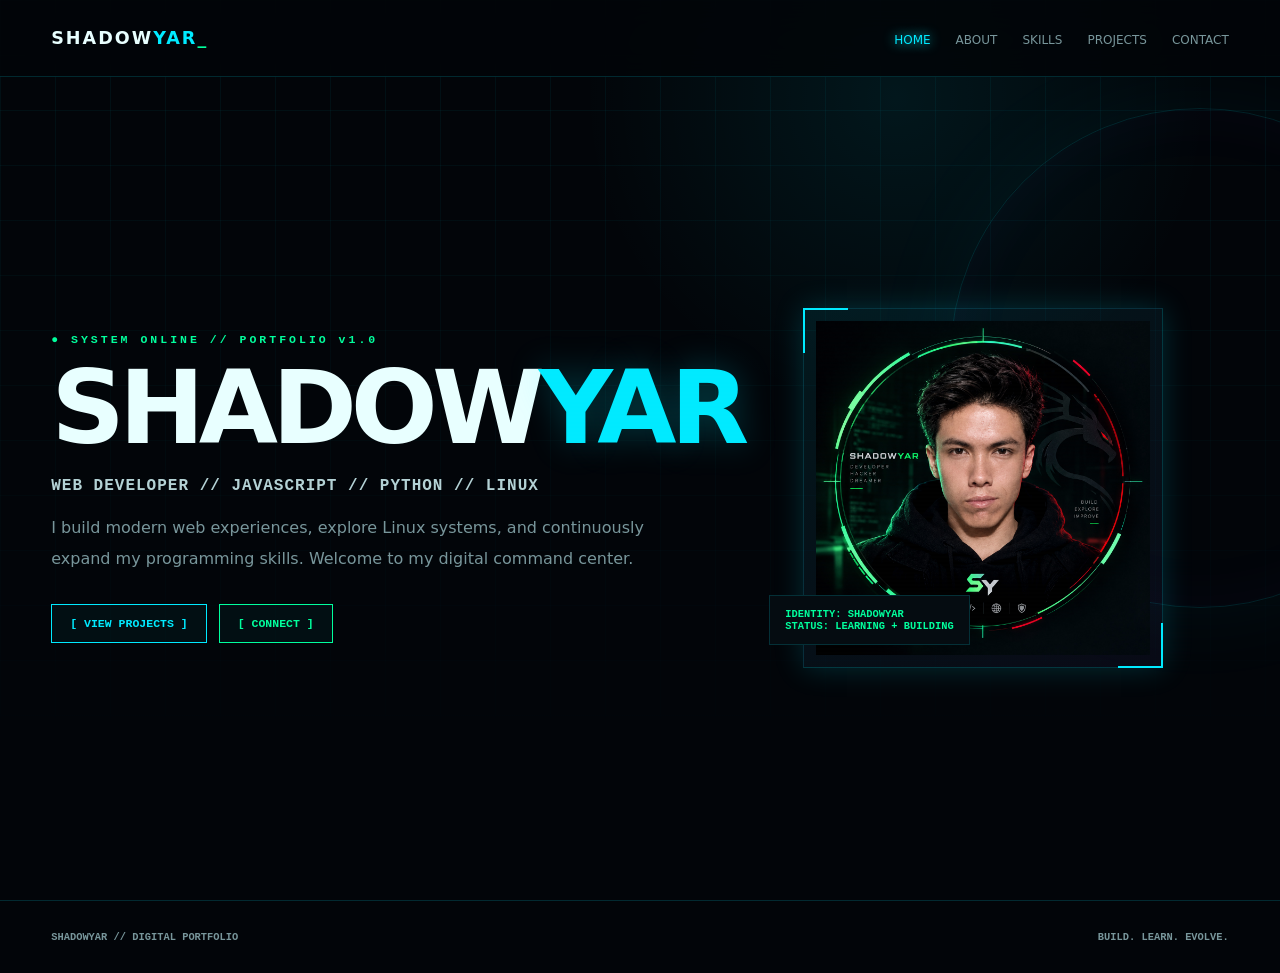
<file: index.html>
<!DOCTYPE html>
<html lang="en">
<head>
    <!-- Document metadata helps browsers render the page correctly on all screen sizes. -->
    <meta charset="UTF-8">
    <meta name="viewport" content="width=device-width, initial-scale=1.0">
    <meta name="description" content="ShadowYar's personal portfolio for web development, programming and Linux learning.">
    <title>Home // ShadowYar</title>
    <!-- All pages share one stylesheet to keep the design consistent. -->
    <link rel="stylesheet" href="style.css">
</head>
<body>
    <!-- Shared navigation appears on every page. The menu button is controlled by app.js. -->
    <header class="site-header">
        <div class="wrap nav">
            <a class="logo" href="index.html" aria-label="ShadowYar home">SHADOW<strong>YAR</strong><span>_</span></a>
            <button class="menu" type="button" aria-label="Toggle navigation" aria-expanded="false" aria-controls="primary-navigation">
                <span aria-hidden="true">☰</span>
            </button>
            <nav id="primary-navigation" aria-label="Main navigation">
                <ul>
                        <li><a class="active" href="index.html" aria-current="page">HOME</a></li>
                        <li><a class="" href="about.html">ABOUT</a></li>
                        <li><a class="" href="skills.html">SKILLS</a></li>
                        <li><a class="" href="projects.html">PROJECTS</a></li>
                        <li><a class="" href="contact.html">CONTACT</a></li>
                </ul>
            </nav>
        </div>
    </header>

        <!-- Main hero section introduces the portfolio owner and primary links. -->
        <main class="hero">
            <!-- Decorative background elements are hidden from assistive technology. -->
            <div class="grid" aria-hidden="true"></div>
            <div class="orb" aria-hidden="true"></div>

            <div class="wrap hero-grid">
                <section class="hero-copy" aria-labelledby="hero-title">
                    <p class="kicker">● SYSTEM ONLINE // PORTFOLIO v1.0</p>
                    <h1 id="hero-title">SHADOW<span>YAR</span></h1>
                    <p class="subtitle">WEB DEVELOPER // JAVASCRIPT // PYTHON // LINUX</p>
                    <p class="lead">
                        I build modern web experiences, explore Linux systems, and continuously
                        expand my programming skills. Welcome to my digital command center.
                    </p>

                    <!-- Primary actions link visitors to projects and contact information. -->
                    <div class="actions">
                        <a class="btn" href="projects.html">[ VIEW PROJECTS ]</a>
                        <a class="btn alt" href="contact.html">[ CONNECT ]</a>
                    </div>
                </section>

                <!-- Profile image and status badge form the visual focus of the hero. -->
                <div class="avatar">
                    <img src="profile.jpg" alt="ShadowYar profile photo">
                    <p class="badge">IDENTITY: SHADOWYAR<br>STATUS: LEARNING + BUILDING</p>
                </div>
            </div>
        </main>

    <!-- Shared footer keeps the site identity consistent across pages. -->
    <footer class="site-footer">
        <div class="wrap">
            <span>SHADOWYAR // DIGITAL PORTFOLIO</span>
            <span>BUILD. LEARN. EVOLVE.</span>
        </div>
    </footer>

    <!-- Keep JavaScript separate from HTML for easier maintenance. -->
    <script src="app.js" defer></script>
</body>
</html>
</file>
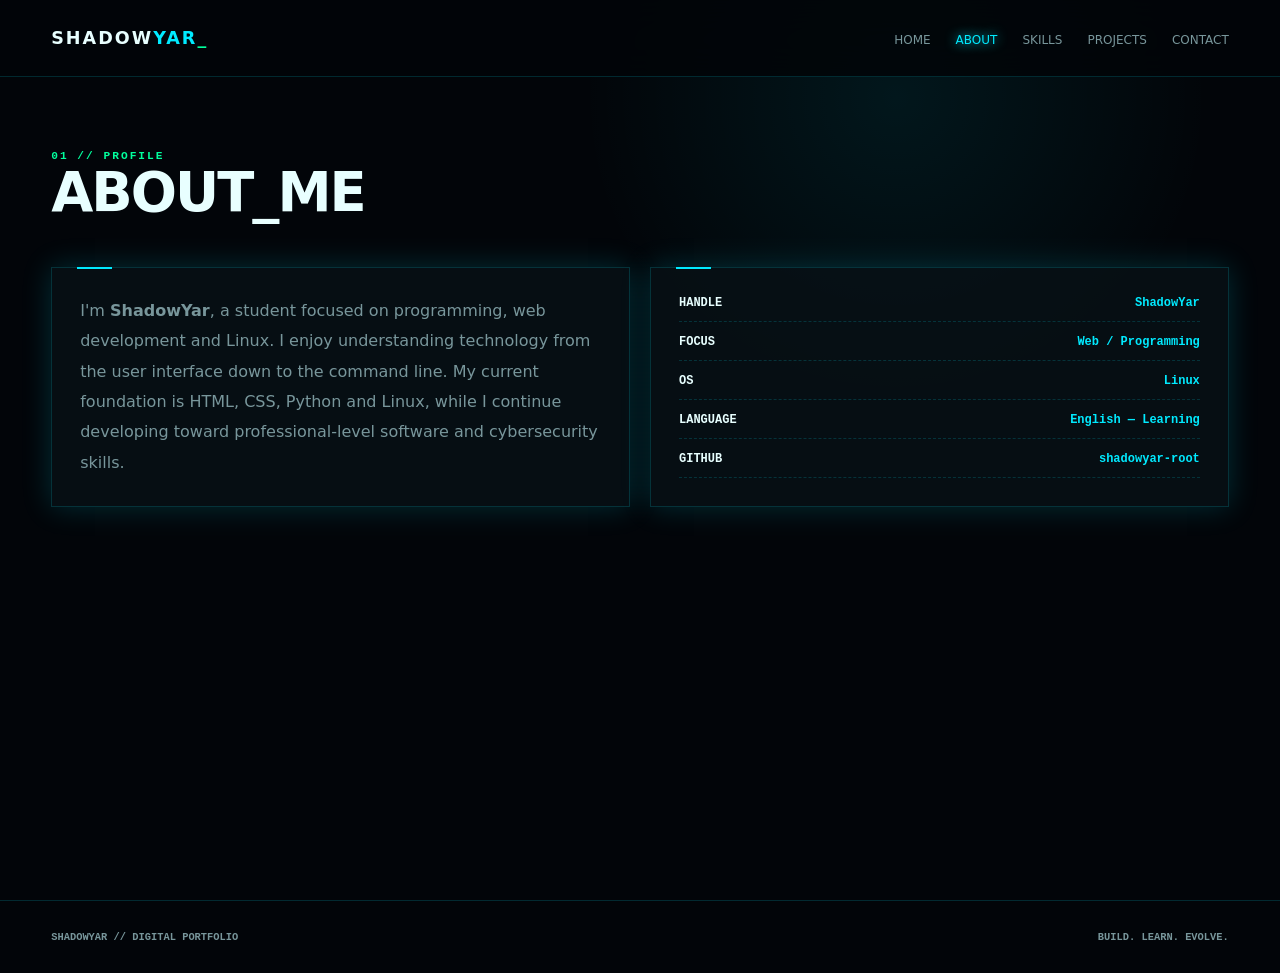
<file: about.html>
<!DOCTYPE html>
<html lang="en">
<head>
    <!-- Document metadata helps browsers render the page correctly on all screen sizes. -->
    <meta charset="UTF-8">
    <meta name="viewport" content="width=device-width, initial-scale=1.0">
    <meta name="description" content="ShadowYar's personal portfolio for web development, programming and Linux learning.">
    <title>About // ShadowYar</title>
    <!-- All pages share one stylesheet to keep the design consistent. -->
    <link rel="stylesheet" href="style.css">
</head>
<body>
    <!-- Shared navigation appears on every page. The menu button is controlled by app.js. -->
    <header class="site-header">
        <div class="wrap nav">
            <a class="logo" href="index.html" aria-label="ShadowYar home">SHADOW<strong>YAR</strong><span>_</span></a>
            <button class="menu" type="button" aria-label="Toggle navigation" aria-expanded="false" aria-controls="primary-navigation">
                <span aria-hidden="true">☰</span>
            </button>
            <nav id="primary-navigation" aria-label="Main navigation">
                <ul>
                        <li><a class="" href="index.html">HOME</a></li>
                        <li><a class="active" href="about.html" aria-current="page">ABOUT</a></li>
                        <li><a class="" href="skills.html">SKILLS</a></li>
                        <li><a class="" href="projects.html">PROJECTS</a></li>
                        <li><a class="" href="contact.html">CONTACT</a></li>
                </ul>
            </nav>
        </div>
    </header>

        <!-- About page: personal introduction and quick profile facts. -->
        <main class="page">
            <div class="wrap">
                <header class="page-head">
                    <p class="section-kicker">01 // PROFILE</p>
                    <h1 class="page-title">ABOUT_ME</h1>
                </header>

                <div class="grid2">
                    <article class="card">
                        <p class="about">
                            I'm <strong>ShadowYar</strong>, a student focused on programming, web
                            development and Linux. I enjoy understanding technology from the user
                            interface down to the command line. My current foundation is HTML, CSS,
                            Python and Linux, while I continue developing toward professional-level
                            software and cybersecurity skills.
                        </p>
                    </article>

                    <!-- These facts summarize the profile without adding unsupported claims. -->
                    <article class="card facts" aria-label="Profile facts">
                        <div class="fact"><span>HANDLE</span><span>ShadowYar</span></div>
                        <div class="fact"><span>FOCUS</span><span>Web / Programming</span></div>
                        <div class="fact"><span>OS</span><span>Linux</span></div>
                        <div class="fact"><span>LANGUAGE</span><span>English — Learning</span></div>
                        <div class="fact"><span>GITHUB</span><span>shadowyar-root</span></div>
                    </article>
                </div>
            </div>
        </main>

    <!-- Shared footer keeps the site identity consistent across pages. -->
    <footer class="site-footer">
        <div class="wrap">
            <span>SHADOWYAR // DIGITAL PORTFOLIO</span>
            <span>BUILD. LEARN. EVOLVE.</span>
        </div>
    </footer>

    <!-- Keep JavaScript separate from HTML for easier maintenance. -->
    <script src="app.js" defer></script>
</body>
</html>
</file>
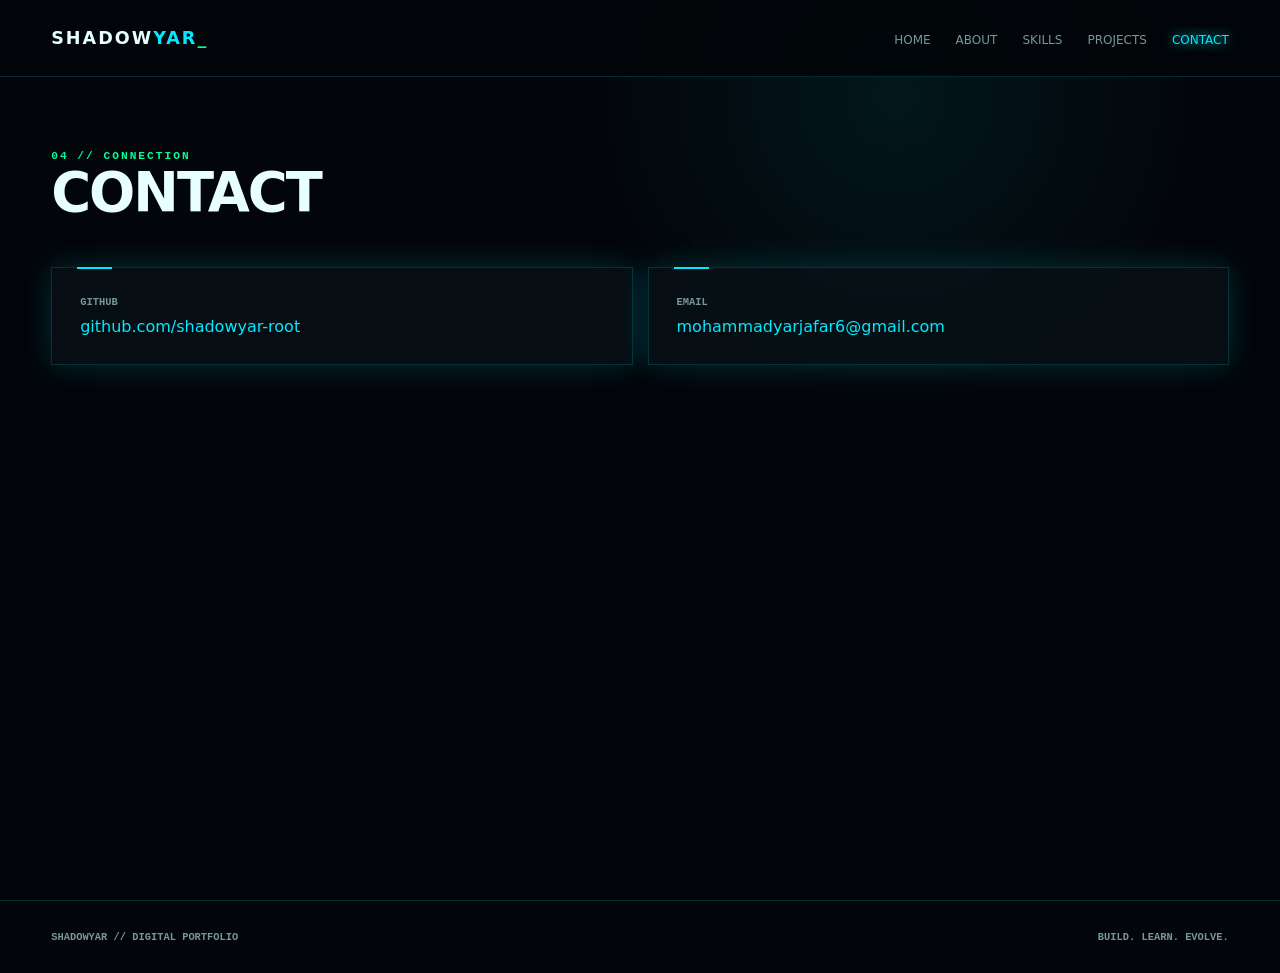
<file: contact.html>
<!DOCTYPE html>
<html lang="en">
<head>
    <!-- Document metadata helps browsers render the page correctly on all screen sizes. -->
    <meta charset="UTF-8">
    <meta name="viewport" content="width=device-width, initial-scale=1.0">
    <meta name="description" content="ShadowYar's personal portfolio for web development, programming and Linux learning.">
    <title>Contact // ShadowYar</title>
    <!-- All pages share one stylesheet to keep the design consistent. -->
    <link rel="stylesheet" href="style.css">
</head>
<body>
    <!-- Shared navigation appears on every page. The menu button is controlled by app.js. -->
    <header class="site-header">
        <div class="wrap nav">
            <a class="logo" href="index.html" aria-label="ShadowYar home">SHADOW<strong>YAR</strong><span>_</span></a>
            <button class="menu" type="button" aria-label="Toggle navigation" aria-expanded="false" aria-controls="primary-navigation">
                <span aria-hidden="true">☰</span>
            </button>
            <nav id="primary-navigation" aria-label="Main navigation">
                <ul>
                        <li><a class="" href="index.html">HOME</a></li>
                        <li><a class="" href="about.html">ABOUT</a></li>
                        <li><a class="" href="skills.html">SKILLS</a></li>
                        <li><a class="" href="projects.html">PROJECTS</a></li>
                        <li><a class="active" href="contact.html" aria-current="page">CONTACT</a></li>
                </ul>
            </nav>
        </div>
    </header>

        <!-- Contact page provides public links for professional communication. -->
        <main class="page">
            <div class="wrap">
                <header class="page-head">
                    <p class="section-kicker">04 // CONNECTION</p>
                    <h1 class="page-title">CONTACT</h1>
                </header>

                <div class="contact">
                    <section class="card">
                        <p class="contact-label">GITHUB</p>
                        <a href="https://github.com/shadowyar-root" target="_blank" rel="noopener noreferrer">
                            github.com/shadowyar-root
                        </a>
                    </section>
                    <section class="card">
                        <p class="contact-label">EMAIL</p>
                        <a href="mailto:mohammadyarjafar6@gmail.com">mohammadyarjafar6@gmail.com</a>
                    </section>
                </div>
            </div>
        </main>

    <!-- Shared footer keeps the site identity consistent across pages. -->
    <footer class="site-footer">
        <div class="wrap">
            <span>SHADOWYAR // DIGITAL PORTFOLIO</span>
            <span>BUILD. LEARN. EVOLVE.</span>
        </div>
    </footer>

    <!-- Keep JavaScript separate from HTML for easier maintenance. -->
    <script src="app.js" defer></script>
</body>
</html>
</file>
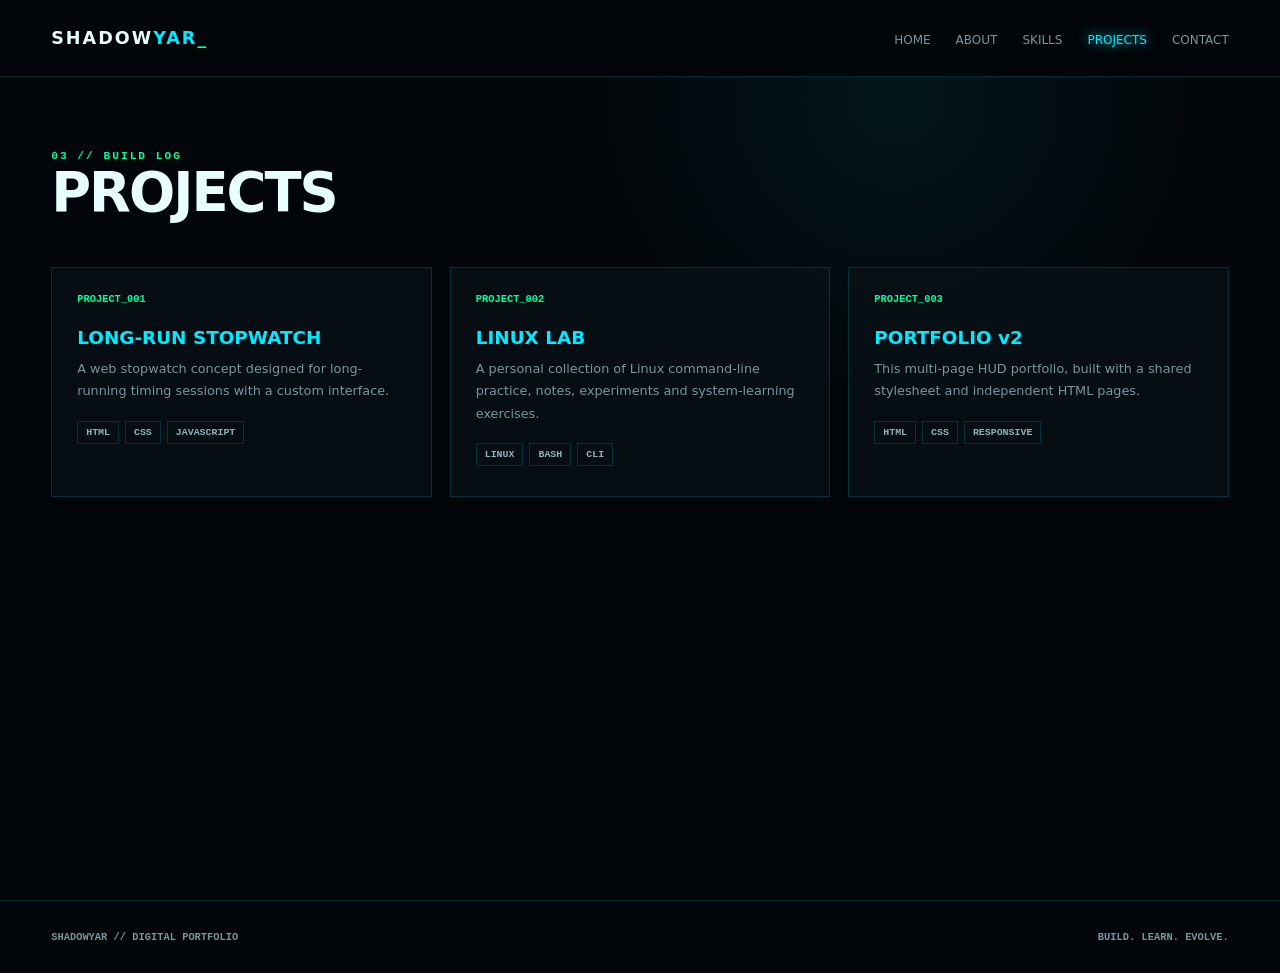
<file: projects.html>
<!DOCTYPE html>
<html lang="en">
<head>
    <!-- Document metadata helps browsers render the page correctly on all screen sizes. -->
    <meta charset="UTF-8">
    <meta name="viewport" content="width=device-width, initial-scale=1.0">
    <meta name="description" content="ShadowYar's personal portfolio for web development, programming and Linux learning.">
    <title>Projects // ShadowYar</title>
    <!-- All pages share one stylesheet to keep the design consistent. -->
    <link rel="stylesheet" href="style.css">
</head>
<body>
    <!-- Shared navigation appears on every page. The menu button is controlled by app.js. -->
    <header class="site-header">
        <div class="wrap nav">
            <a class="logo" href="index.html" aria-label="ShadowYar home">SHADOW<strong>YAR</strong><span>_</span></a>
            <button class="menu" type="button" aria-label="Toggle navigation" aria-expanded="false" aria-controls="primary-navigation">
                <span aria-hidden="true">☰</span>
            </button>
            <nav id="primary-navigation" aria-label="Main navigation">
                <ul>
                        <li><a class="" href="index.html">HOME</a></li>
                        <li><a class="" href="about.html">ABOUT</a></li>
                        <li><a class="" href="skills.html">SKILLS</a></li>
                        <li><a class="active" href="projects.html" aria-current="page">PROJECTS</a></li>
                        <li><a class="" href="contact.html">CONTACT</a></li>
                </ul>
            </nav>
        </div>
    </header>

        <!-- Projects page lists selected work and the technologies associated with it. -->
        <main class="page">
            <div class="wrap">
                <header class="page-head">
                    <p class="section-kicker">03 // BUILD LOG</p>
                    <h1 class="page-title">PROJECTS</h1>
                </header>

                <div class="projects">
                    <article class="project">
                        <p class="num">PROJECT_001</p>
                        <h2>LONG-RUN STOPWATCH</h2>
                        <p>A web stopwatch concept designed for long-running timing sessions with a custom interface.</p>
                        <div class="tags" aria-label="Technologies">
                            <span class="tag">HTML</span><span class="tag">CSS</span><span class="tag">JAVASCRIPT</span>
                        </div>
                    </article>
                    <article class="project">
                        <p class="num">PROJECT_002</p>
                        <h2>LINUX LAB</h2>
                        <p>A personal collection of Linux command-line practice, notes, experiments and system-learning exercises.</p>
                        <div class="tags" aria-label="Technologies">
                            <span class="tag">LINUX</span><span class="tag">BASH</span><span class="tag">CLI</span>
                        </div>
                    </article>
                    <article class="project">
                        <p class="num">PROJECT_003</p>
                        <h2>PORTFOLIO v2</h2>
                        <p>This multi-page HUD portfolio, built with a shared stylesheet and independent HTML pages.</p>
                        <div class="tags" aria-label="Technologies">
                            <span class="tag">HTML</span><span class="tag">CSS</span><span class="tag">RESPONSIVE</span>
                        </div>
                    </article>
                </div>
            </div>
        </main>

    <!-- Shared footer keeps the site identity consistent across pages. -->
    <footer class="site-footer">
        <div class="wrap">
            <span>SHADOWYAR // DIGITAL PORTFOLIO</span>
            <span>BUILD. LEARN. EVOLVE.</span>
        </div>
    </footer>

    <!-- Keep JavaScript separate from HTML for easier maintenance. -->
    <script src="app.js" defer></script>
</body>
</html>
</file>
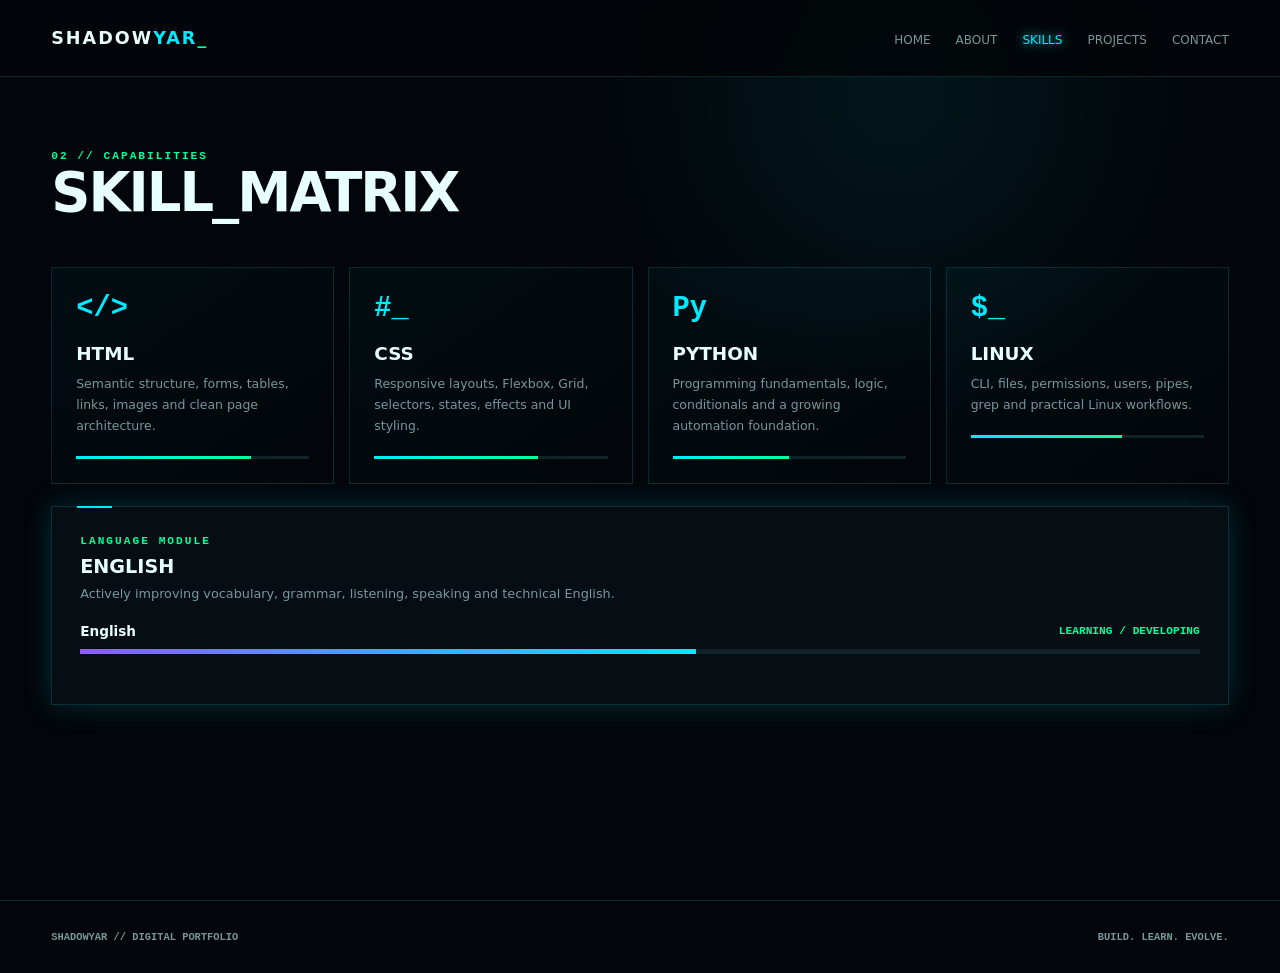
<file: skills.html>
<!DOCTYPE html>
<html lang="en">
<head>
    <!-- Document metadata helps browsers render the page correctly on all screen sizes. -->
    <meta charset="UTF-8">
    <meta name="viewport" content="width=device-width, initial-scale=1.0">
    <meta name="description" content="ShadowYar's personal portfolio for web development, programming and Linux learning.">
    <title>Skills // ShadowYar</title>
    <!-- All pages share one stylesheet to keep the design consistent. -->
    <link rel="stylesheet" href="style.css">
</head>
<body>
    <!-- Shared navigation appears on every page. The menu button is controlled by app.js. -->
    <header class="site-header">
        <div class="wrap nav">
            <a class="logo" href="index.html" aria-label="ShadowYar home">SHADOW<strong>YAR</strong><span>_</span></a>
            <button class="menu" type="button" aria-label="Toggle navigation" aria-expanded="false" aria-controls="primary-navigation">
                <span aria-hidden="true">☰</span>
            </button>
            <nav id="primary-navigation" aria-label="Main navigation">
                <ul>
                        <li><a class="" href="index.html">HOME</a></li>
                        <li><a class="" href="about.html">ABOUT</a></li>
                        <li><a class="active" href="skills.html" aria-current="page">SKILLS</a></li>
                        <li><a class="" href="projects.html">PROJECTS</a></li>
                        <li><a class="" href="contact.html">CONTACT</a></li>
                </ul>
            </nav>
        </div>
    </header>

        <!-- Skills page presents current learning areas and self-assessed progress. -->
        <main class="page">
            <div class="wrap">
                <header class="page-head">
                    <p class="section-kicker">02 // CAPABILITIES</p>
                    <h1 class="page-title">SKILL_MATRIX</h1>
                </header>

                <div class="skills">
                    <article class="skill">
                        <div class="icon" aria-hidden="true">&lt;/&gt;</div>
                        <h2>HTML</h2>
                        <p>Semantic structure, forms, tables, links, images and clean page architecture.</p>
                        <div class="meter" role="img" aria-label="HTML progress: 75 percent"><span style="width: 75%"></span></div>
                    </article>
                    <article class="skill">
                        <div class="icon" aria-hidden="true">#_</div>
                        <h2>CSS</h2>
                        <p>Responsive layouts, Flexbox, Grid, selectors, states, effects and UI styling.</p>
                        <div class="meter" role="img" aria-label="CSS progress: 70 percent"><span style="width: 70%"></span></div>
                    </article>
                    <article class="skill">
                        <div class="icon" aria-hidden="true">Py</div>
                        <h2>PYTHON</h2>
                        <p>Programming fundamentals, logic, conditionals and a growing automation foundation.</p>
                        <div class="meter" role="img" aria-label="Python progress: 50 percent"><span style="width: 50%"></span></div>
                    </article>
                    <article class="skill">
                        <div class="icon" aria-hidden="true">$_</div>
                        <h2>LINUX</h2>
                        <p>CLI, files, permissions, users, pipes, grep and practical Linux workflows.</p>
                        <div class="meter" role="img" aria-label="Linux progress: 65 percent"><span style="width: 65%"></span></div>
                    </article>
                </div>

                <!-- Language progress is a personal snapshot, not a formal test score. -->
                <section class="card language-card" aria-labelledby="english-title">
                    <p class="section-kicker">LANGUAGE MODULE</p>
                    <h2 id="english-title">ENGLISH</h2>
                    <p class="muted language-description">
                        Actively improving vocabulary, grammar, listening, speaking and technical English.
                    </p>
                    <div class="lang">
                        <strong>English</strong>
                        <span>LEARNING / DEVELOPING</span>
                        <div class="langbar" role="img" aria-label="English learning progress: 55 percent">
                            <span style="width: 55%"></span>
                        </div>
                    </div>
                </section>
            </div>
        </main>

    <!-- Shared footer keeps the site identity consistent across pages. -->
    <footer class="site-footer">
        <div class="wrap">
            <span>SHADOWYAR // DIGITAL PORTFOLIO</span>
            <span>BUILD. LEARN. EVOLVE.</span>
        </div>
    </footer>

    <!-- Keep JavaScript separate from HTML for easier maintenance. -->
    <script src="app.js" defer></script>
</body>
</html>
</file>
<file: style.css>
/* ==========================================================================
   ShadowYar Portfolio — Shared Stylesheet
   Organize styles by design tokens, global rules, page components, and breakpoints.
   ========================================================================== */

/* 1. Design tokens: update these values to adjust the site's visual theme. */
:root {
    --bg: #020509;
    --bg-secondary: #071016;
    --panel: rgba(8, 17, 23, 0.78);
    --cyan: #00eaff;
    --green: #00ff9d;
    --purple: #8b5cf6;
    --text: #e8ffff;
    --muted: #78969b;
    --line: rgba(0, 234, 255, 0.16);
    --glow: 0 0 28px rgba(0, 234, 255, 0.18);
    --content-width: 1180px;
}

/* 2. Reset and global page defaults. */
*,
*::before,
*::after {
    box-sizing: border-box;
    margin: 0;
    padding: 0;
}

html {
    scroll-behavior: smooth;
}

body {
    overflow-x: hidden;
    background: radial-gradient(circle at 70% 10%, rgba(0, 234, 255, 0.08), transparent 25%), var(--bg);
    color: var(--text);
    font-family: Inter, system-ui, -apple-system, "Segoe UI", sans-serif;
}

/* A subtle scan-line overlay adds texture without blocking interaction. */
body::before {
    position: fixed;
    z-index: 99;
    pointer-events: none;
    inset: 0;
    background: linear-gradient(rgba(255, 255, 255, 0.015) 50%, transparent 50%);
    background-size: 100% 4px;
    content: "";
    opacity: 0.25;
}

a {
    color: inherit;
    text-decoration: none;
}

img {
    max-width: 100%;
}

.wrap {
    width: min(var(--content-width), 92%);
    margin-inline: auto;
}

/* 3. Shared header, logo, navigation, and mobile menu button. */
.site-header {
    position: fixed;
    z-index: 100;
    top: 0;
    width: 100%;
    border-bottom: 1px solid var(--line);
    background: rgba(2, 5, 9, 0.88);
    backdrop-filter: blur(18px);
}

.nav {
    display: flex;
    min-height: 76px;
    align-items: center;
    justify-content: space-between;
}

.logo {
    font-size: 1.1rem;
    font-weight: 900;
    letter-spacing: 2px;
}

.logo strong {
    color: var(--cyan);
}

.logo span {
    color: var(--green);
}

nav ul {
    display: flex;
    gap: 25px;
    list-style: none;
}

nav a {
    color: var(--muted);
    font-size: 0.75rem;
    transition: color 0.2s, text-shadow 0.2s;
}

nav a:hover,
nav a.active {
    color: var(--cyan);
    text-shadow: 0 0 12px var(--cyan);
}

.menu {
    display: none;
    border: 0;
    background: transparent;
    color: var(--cyan);
    cursor: pointer;
    font-size: 1.5rem;
}

.menu:focus-visible,
a:focus-visible {
    outline: 2px solid var(--green);
    outline-offset: 4px;
}

/* 4. Home page hero, background grid, decorative orb, and introductory text. */
.hero {
    position: relative;
    display: grid;
    min-height: 100vh;
    place-items: center;
    overflow: hidden;
    padding-top: 76px;
}

.grid {
    position: absolute;
    inset: 0;
    background-image: linear-gradient(var(--line) 1px, transparent 1px), linear-gradient(90deg, var(--line) 1px, transparent 1px);
    background-size: 55px 55px;
    mask-image: linear-gradient(#000, transparent 85%);
    opacity: 0.35;
}

.orb {
    position: absolute;
    top: 12%;
    right: -170px;
    width: 500px;
    height: 500px;
    border: 1px solid rgba(0, 234, 255, 0.12);
    border-radius: 50%;
    box-shadow: 0 0 100px rgba(0, 234, 255, 0.05), inset 0 0 70px rgba(139, 92, 246, 0.04);
}

.hero-grid {
    position: relative;
    z-index: 2;
    display: grid;
    grid-template-columns: 1.15fr 0.85fr;
    gap: 60px;
    align-items: center;
}

.kicker,
.section-kicker {
    color: var(--green);
    font-family: monospace;
    font-size: 0.72rem;
    font-weight: 700;
    letter-spacing: 2px;
}

.kicker {
    margin-bottom: 18px;
    letter-spacing: 3px;
}

h1 {
    margin-bottom: 25px;
    font-size: clamp(3.4rem, 8vw, 7.2rem);
    letter-spacing: -6px;
    line-height: 0.86;
}

.hero h1 span {
    color: var(--cyan);
    text-shadow: 0 0 35px rgba(0, 234, 255, 0.25);
}

.subtitle {
    margin-bottom: 18px;
    color: #b4d2d5;
    font-family: monospace;
    font-size: 1rem;
    font-weight: 600;
    letter-spacing: 1px;
}

.lead {
    max-width: 650px;
    color: var(--muted);
    line-height: 1.9;
}

.actions {
    display: flex;
    flex-wrap: wrap;
    gap: 12px;
    margin-top: 30px;
}

/* Shared button styling for the hero calls to action. */
.btn {
    padding: 12px 18px;
    border: 1px solid var(--cyan);
    background: rgba(0, 234, 255, 0.04);
    color: var(--cyan);
    font-family: monospace;
    font-size: 0.72rem;
    font-weight: 700;
    transition: background 0.2s, color 0.2s, box-shadow 0.2s;
}

.btn:hover {
    background: var(--cyan);
    color: #001014;
    box-shadow: 0 0 25px rgba(0, 234, 255, 0.35);
}

.btn.alt {
    border-color: var(--green);
    color: var(--green);
}

.btn.alt:hover {
    background: var(--green);
    color: #00130d;
}

/* Profile image frame and its corner accents. */
.avatar {
    position: relative;
    width: min(360px, 80vw);
    aspect-ratio: 1;
    padding: 12px;
    border: 1px solid var(--line);
    background: linear-gradient(145deg, rgba(0, 234, 255, 0.08), rgba(139, 92, 246, 0.05));
    box-shadow: var(--glow);
}

.avatar img {
    display: block;
    width: 100%;
    height: 100%;
    object-fit: cover;
    filter: saturate(0.9) contrast(1.05);
}

.avatar::before,
.avatar::after {
    position: absolute;
    width: 45px;
    height: 45px;
    border: solid var(--cyan);
    content: "";
}

.avatar::before {
    top: -1px;
    left: -1px;
    border-width: 2px 0 0 2px;
}

.avatar::after {
    right: -1px;
    bottom: -1px;
    border-width: 0 2px 2px 0;
}

.badge {
    position: absolute;
    bottom: 22px;
    left: -35px;
    padding: 12px 15px;
    border: 1px solid var(--line);
    background: #050c11;
    color: var(--green);
    font-family: monospace;
    font-size: 0.65rem;
    font-weight: 700;
}

/* 5. Shared page layout and section headings used by inner pages. */
.page {
    min-height: 100vh;
    padding-top: 150px;
    padding-bottom: 80px;
}

.page-head {
    margin-bottom: 50px;
}

.section-kicker {
    margin-bottom: 8px;
    font-size: 0.7rem;
}

.page-title {
    margin-bottom: 0;
    font-size: clamp(2rem, 5vw, 3.4rem);
    letter-spacing: -2px;
}

.muted,
.about {
    color: var(--muted);
}

/* 6. Reusable cards and the two-column about page. */
.grid2 {
    display: grid;
    grid-template-columns: 1fr 1fr;
    gap: 20px;
}

.card {
    position: relative;
    padding: 28px;
    border: 1px solid var(--line);
    background: var(--panel);
    box-shadow: var(--glow);
}

.card::before {
    position: absolute;
    top: -1px;
    left: 25px;
    width: 35px;
    height: 2px;
    background: var(--cyan);
    content: "";
}

.about {
    line-height: 1.9;
}

.facts {
    display: grid;
    gap: 13px;
}

.fact {
    display: flex;
    justify-content: space-between;
    gap: 16px;
    padding-bottom: 10px;
    border-bottom: 1px dashed var(--line);
    font-family: monospace;
    font-size: 0.75rem;
    font-weight: 700;
}

.fact span:last-child {
    color: var(--cyan);
    text-align: right;
}

/* 7. Skills cards and progress indicators. */
.skills {
    display: grid;
    grid-template-columns: repeat(4, minmax(0, 1fr));
    gap: 15px;
}

.skill {
    padding: 24px;
    border: 1px solid var(--line);
    background: linear-gradient(145deg, rgba(0, 234, 255, 0.035), transparent);
    transition: transform 0.25s, border-color 0.25s;
}

.skill:hover {
    transform: translateY(-6px);
    border-color: var(--cyan);
}

.icon {
    margin-bottom: 18px;
    color: var(--cyan);
    font-family: monospace;
    font-size: 1.8rem;
    font-weight: 900;
}

.skill h2 {
    margin-bottom: 9px;
    font-size: 1.15rem;
    letter-spacing: 0;
}

.skill p {
    color: var(--muted);
    font-size: 0.78rem;
    line-height: 1.7;
}

.meter,
.langbar {
    overflow: hidden;
    background: #102329;
}

.meter {
    height: 3px;
    margin-top: 20px;
}

.meter span {
    display: block;
    height: 100%;
    background: linear-gradient(90deg, var(--cyan), var(--green));
}

.language-card {
    margin-top: 22px;
}

.language-card h2 {
    margin-bottom: 8px;
    font-size: 1.2rem;
}

.language-description {
    font-size: 0.8rem;
}

.lang {
    display: grid;
    grid-template-columns: 1fr auto;
    gap: 10px;
    align-items: center;
    margin: 22px 0;
}

.lang strong {
    font-size: 0.85rem;
}

.lang > span {
    color: var(--green);
    font-family: monospace;
    font-size: 0.7rem;
    font-weight: 700;
}

.langbar {
    grid-column: 1 / -1;
    height: 5px;
}

.langbar span {
    display: block;
    height: 100%;
    background: linear-gradient(90deg, var(--purple), var(--cyan));
}

/* 8. Project cards and technology labels. */
.projects {
    display: grid;
    grid-template-columns: repeat(3, minmax(0, 1fr));
    gap: 18px;
}

.project {
    min-height: 230px;
    padding: 25px;
    border: 1px solid var(--line);
    background: var(--panel);
}

.num {
    color: var(--green);
    font-family: monospace;
    font-size: 0.65rem;
    font-weight: 700;
}

.project h2 {
    margin: 22px 0 10px;
    color: var(--cyan);
    font-size: 1.15rem;
    letter-spacing: 0;
}

.project p:not(.num) {
    color: var(--muted);
    font-size: 0.8rem;
    line-height: 1.75;
}

.tags {
    display: flex;
    flex-wrap: wrap;
    gap: 6px;
    margin-top: 18px;
}

.tag {
    padding: 5px 8px;
    border: 1px solid var(--line);
    color: #8fb2b7;
    font-family: monospace;
    font-size: 0.62rem;
    font-weight: 600;
}

/* 9. Contact cards and footer shared by every page. */
.contact {
    display: grid;
    grid-template-columns: repeat(2, minmax(0, 1fr));
    gap: 15px;
}

.contact a {
    overflow-wrap: anywhere;
    color: var(--cyan);
}

.contact-label {
    margin-bottom: 9px;
    color: var(--muted);
    font-family: monospace;
    font-size: 0.65rem;
    font-weight: 700;
}

.site-footer {
    padding: 30px 0;
    border-top: 1px solid var(--line);
    color: var(--muted);
    font-family: monospace;
    font-size: 0.65rem;
    font-weight: 600;
}

.site-footer .wrap {
    display: flex;
    justify-content: space-between;
    gap: 16px;
}

/* 10. Tablet and mobile layouts. */
@media (max-width: 850px) {
    /* Expand the navigation into a dropdown controlled by the menu button. */
    nav ul {
        position: absolute;
        top: 76px;
        left: 0;
        display: none;
        width: 100%;
        padding: 20px;
        background: #03080c;
        flex-direction: column;
    }

    .nav.open nav ul {
        display: flex;
    }

    .menu {
        display: block;
    }

    .hero-grid,
    .grid2 {
        grid-template-columns: 1fr;
    }

    .hero {
        padding: 120px 0 80px;
    }

    .avatar {
        margin-inline: auto;
    }

    .skills {
        grid-template-columns: repeat(2, minmax(0, 1fr));
    }

    .projects {
        grid-template-columns: 1fr;
    }
}

@media (max-width: 500px) {
    .skills,
    .contact {
        grid-template-columns: 1fr;
    }

    h1 {
        letter-spacing: -3px;
    }

    .badge {
        left: 5px;
    }

    .site-footer .wrap {
        flex-direction: column;
        line-height: 2;
    }

    .fact {
        flex-wrap: wrap;
    }
}
</file>
